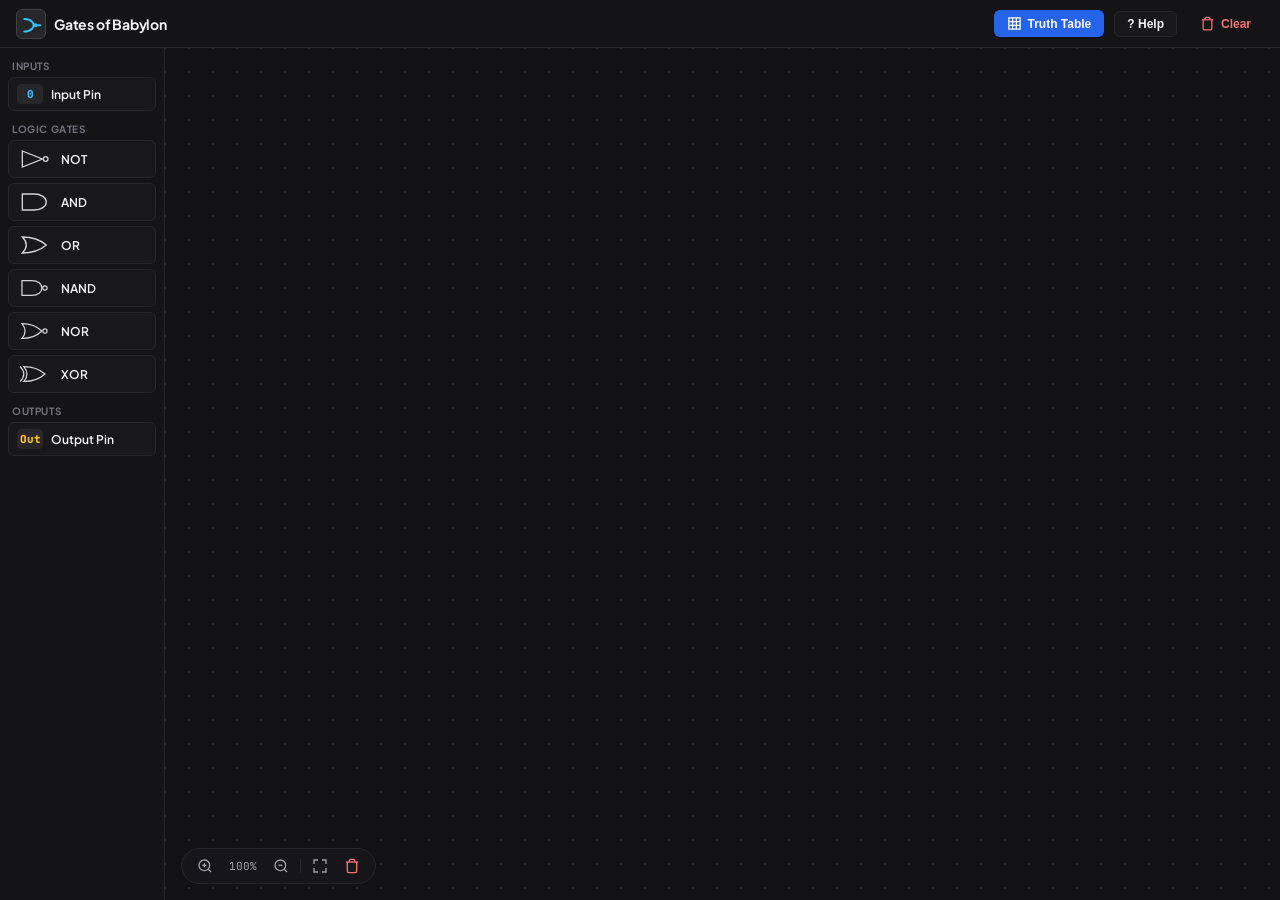
<file: index.html>
<!DOCTYPE html>
<html lang="en">
<head>
  <meta charset="UTF-8">
  <meta name="viewport" content="width=device-width, initial-scale=1.0">
  <title>Gates of Babylon</title>
  <link rel="preconnect" href="https://fonts.googleapis.com">
  <link rel="preconnect" href="https://fonts.gstatic.com" crossorigin>
  <link href="https://fonts.googleapis.com/css2?family=JetBrains+Mono:wght@400;500;600;700&family=Plus+Jakarta+Sans:wght@400;500;600;700;800&display=swap" rel="stylesheet">
  <link rel="stylesheet" href="./static/style.css">
</head>
<body>
  <div id="app">
    <!-- Header -->
    <header class="header">
      <div class="header-left">
        <div class="logo">
          <div class="logo-icon">
            <svg width="20" height="20" viewBox="0 0 24 24" fill="none">
              <path d="M4 6C4 6 10 6 13 9C16 12 16 15 13 18C10 21 4 21 4 21" stroke="#38bdf8" stroke-width="2.5" stroke-linecap="round"/>
              <circle cx="17.5" cy="13.5" r="2.5" fill="#38bdf8"/>
              <line x1="20" y1="13.5" x2="23" y2="13.5" stroke="#38bdf8" stroke-width="2.5" stroke-linecap="round"/>
            </svg>
          </div>
          <span class="logo-title">Gates of Babylon</span>
        </div>
      </div>

      <div class="header-right">
        <button id="btnTruthTable" class="btn btn-primary" title="Generate Truth Table">
          <svg width="15" height="15" viewBox="0 0 24 24" fill="none" stroke="currentColor" stroke-width="2"><path d="M3 3h18v18H3zM3 9h18M3 15h18M9 3v18M15 3v18"/></svg>
          Truth Table
        </button>
		<button id="btnHelp" class="btn btn-secondary" title="Logic Gate Help">
			? Help
		</button>
        <button id="btnClear" class="btn btn-ghost text-danger" title="Clear Canvas">
          <svg width="15" height="15" viewBox="0 0 24 24" fill="none" stroke="currentColor" stroke-width="2"><polyline points="3 6 5 6 21 6"/><path d="M19 6v14a2 2 0 0 1-2 2H7a2 2 0 0 1-2-2V6m3 0V4a2 2 0 0 1 2-2h4a2 2 0 0 1 2 2v2"/></svg>
          Clear
        </button>
      </div>
    </header>

    <!-- Workspace -->
    <div class="workspace">
      <!-- Component Palette -->
      <aside class="palette">
        <div class="palette-section">
          <div class="section-title">Inputs</div>
          <div class="palette-items">
            <div class="palette-card" draggable="true" data-type="input" title="Drag to add an Input Pin (Click to toggle 0 / 1)">
              <div class="card-icon pin-icon in-icon">0</div>
              <div class="card-name">Input Pin</div>
            </div>
          </div>
        </div>

        <div class="palette-section">
          <div class="section-title">Logic Gates</div>
          <div class="palette-items">
            <!-- NOT -->
            <div class="palette-card" draggable="true" data-type="gate" data-gate-type="1" title="NOT Gate">
              <div class="card-icon">
                <svg width="36" height="22" viewBox="0 0 54 32">
                  <polygon points="8,4 38,16 8,28" fill="#18181b" stroke="#d4d4d8" stroke-width="2"/>
                  <circle cx="43" cy="16" r="3.5" fill="#18181b" stroke="#d4d4d8" stroke-width="2"/>
                </svg>
              </div>
              <div class="card-name">NOT</div>
            </div>

            <!-- AND -->
            <div class="palette-card" draggable="true" data-type="gate" data-gate-type="2" title="AND Gate">
              <div class="card-icon">
                <svg width="36" height="22" viewBox="0 0 54 32">
                  <path d="M8,4 L26,4 C36,4 44,9.5 44,16 C44,22.5 36,28 26,28 L8,28 Z" fill="#18181b" stroke="#d4d4d8" stroke-width="2"/>
                </svg>
              </div>
              <div class="card-name">AND</div>
            </div>

            <!-- OR -->
            <div class="palette-card" draggable="true" data-type="gate" data-gate-type="3" title="OR Gate">
              <div class="card-icon">
                <svg width="36" height="22" viewBox="0 0 54 32">
                  <path d="M8,4 Q20,16 8,28 Q30,28 44,16 Q30,4 8,4 Z" fill="#18181b" stroke="#d4d4d8" stroke-width="2"/>
                </svg>
              </div>
              <div class="card-name">OR</div>
            </div>

            <!-- NAND -->
            <div class="palette-card" draggable="true" data-type="gate" data-gate-type="4" title="NAND Gate">
              <div class="card-icon">
                <svg width="38" height="22" viewBox="0 0 58 32">
                  <path d="M8,4 L24,4 C34,4 40,9.5 40,16 C40,22.5 34,28 24,28 L8,28 Z" fill="#18181b" stroke="#d4d4d8" stroke-width="2"/>
                  <circle cx="45" cy="16" r="3.5" fill="#18181b" stroke="#d4d4d8" stroke-width="2"/>
                </svg>
              </div>
              <div class="card-name">NAND</div>
            </div>

            <!-- NOR -->
            <div class="palette-card" draggable="true" data-type="gate" data-gate-type="5" title="NOR Gate">
              <div class="card-icon">
                <svg width="38" height="22" viewBox="0 0 58 32">
                  <path d="M8,4 Q18,16 8,28 Q28,28 40,16 Q28,4 8,4 Z" fill="#18181b" stroke="#d4d4d8" stroke-width="2"/>
                  <circle cx="45" cy="16" r="3.5" fill="#18181b" stroke="#d4d4d8" stroke-width="2"/>
                </svg>
              </div>
              <div class="card-name">NOR</div>
            </div>

            <!-- XOR -->
            <div class="palette-card" draggable="true" data-type="gate" data-gate-type="6" title="XOR Gate">
              <div class="card-icon">
                <svg width="38" height="22" viewBox="0 0 58 32">
                  <path d="M5,4 Q17,16 5,28" fill="none" stroke="#d4d4d8" stroke-width="2"/>
                  <path d="M11,4 Q21,16 11,28 Q32,28 45,16 Q32,4 11,4 Z" fill="#18181b" stroke="#d4d4d8" stroke-width="2"/>
                </svg>
              </div>
              <div class="card-name">XOR</div>
            </div>
          </div>
        </div>

        <div class="palette-section">
          <div class="section-title">Outputs</div>
          <div class="palette-items">
            <div class="palette-card" draggable="true" data-type="output" title="Drag to add an Output Pin">
              <div class="card-icon pin-icon out-icon">Out</div>
              <div class="card-name">Output Pin</div>
            </div>
          </div>
        </div>
      </aside>

      <!-- Center Canvas -->
      <main class="canvas-wrapper" id="canvasWrapper">
        <div class="canvas-grid" id="circuitCanvas">
          <svg id="wireLayer" class="wire-layer" width="3000" height="3000"></svg>
          <div id="nodesContainer" class="nodes-container"></div>
        </div>

        <!-- Floating Controls -->
        <div class="canvas-controls">
          <button id="btnZoomIn" class="btn-icon" title="Zoom In">
            <svg width="16" height="16" viewBox="0 0 24 24" fill="none" stroke="currentColor" stroke-width="2"><circle cx="11" cy="11" r="8"/><line x1="21" y1="21" x2="16.65" y2="16.65"/><line x1="11" y1="8" x2="11" y2="14"/><line x1="8" y1="11" x2="14" y2="11"/></svg>
          </button>
          <span id="zoomLevel">100%</span>
          <button id="btnZoomOut" class="btn-icon" title="Zoom Out">
            <svg width="16" height="16" viewBox="0 0 24 24" fill="none" stroke="currentColor" stroke-width="2"><circle cx="11" cy="11" r="8"/><line x1="21" y1="21" x2="16.65" y2="16.65"/><line x1="8" y1="11" x2="14" y2="11"/></svg>
          </button>
          <div class="controls-divider"></div>
          <button id="btnFitView" class="btn-icon" title="Reset View">
            <svg width="16" height="16" viewBox="0 0 24 24" fill="none" stroke="currentColor" stroke-width="2"><polyline points="15 3 21 3 21 9"/><polyline points="9 21 3 21 3 15"/><polyline points="21 15 21 21 15 21"/><polyline points="3 9 3 3 9 3"/></svg>
          </button>
          <button id="btnDeleteSelected" class="btn-icon text-danger" title="Delete Selected (Del/Backspace)">
            <svg width="16" height="16" viewBox="0 0 24 24" fill="none" stroke="currentColor" stroke-width="2"><polyline points="3 6 5 6 21 6"/><path d="M19 6v14a2 2 0 0 1-2 2H7a2 2 0 0 1-2-2V6m3 0V4a2 2 0 0 1 2-2h4a2 2 0 0 1 2 2v2"/></svg>
          </button>
        </div>
      </main>
    </div>

    <!-- Truth Table Modal -->
    <div class="modal-backdrop hidden" id="truthTableModal">
      <div class="modal-window">
        <div class="modal-header">
          <div class="modal-title">
            <svg width="18" height="18" viewBox="0 0 24 24" fill="none" stroke="#38bdf8" stroke-width="2"><path d="M3 3h18v18H3zM3 9h18M3 15h18M9 3v18M15 3v18"/></svg>
            <h3>Truth Table</h3>
          </div>
          <div class="modal-actions">
            <button id="btnCopyTable" class="btn btn-secondary btn-sm">Copy Table</button>
            <button id="btnCloseModal" class="btn-icon-sm">&times;</button>
          </div>
        </div>

        <div class="modal-body">
          <div id="truthTableSummary" class="table-summary"></div>
          <div class="table-container" id="truthTableContainer"></div>
        </div>
      </div>
    </div>
	<!-- Logic Gate Help Modal -->
<div class="modal-backdrop hidden" id="gateHelpModal">
  <div class="modal-window">
    <div class="modal-header">
      <div class="modal-title">
        <h3>Logic Gate Reference</h3>
      </div>

      <div class="modal-actions">
        <button id="btnCloseHelp" class="btn-icon-sm">&times;</button>
      </div>
    </div>

    <div class="modal-body">
      <p><strong>NOT:</strong> Flips the input. 0 becomes 1, and 1 becomes 0.</p>
      <p><strong>AND:</strong> Outputs 1 only when both inputs are 1.</p>
      <p><strong>OR:</strong> Outputs 1 when at least one input is 1.</p>
      <p><strong>NAND:</strong> Opposite of AND. Outputs 0 only when both inputs are 1.</p>
      <p><strong>NOR:</strong> Opposite of OR. Outputs 1 only when both inputs are 0.</p>
      <p><strong>XOR:</strong> Outputs 1 when the two inputs are different.</p>
    </div>
  </div>
</div>
  </div>

  <script src="./static/app.js"></script>
</body>
</html>
</file>
<file: static/style.css>
:root {
  --bg-main: #121214;
  --bg-card: #18181b;
  --bg-card-hover: #222226;
  --bg-palette: #141416;
  --bg-header: #141416;
  --border-color: #27272a;
  --border-hover: #3f3f46;
  --border-focus: #3b82f6;

  --text-main: #f4f4f5;
  --text-muted: #a1a1aa;
  --text-dim: #71717a;

  --signal-high: #22c55e;
  --signal-low-stroke: #52525b;

  --font-sans: 'Plus Jakarta Sans', -apple-system, BlinkMacSystemFont, 'Segoe UI', Roboto, sans-serif;
  --font-mono: 'JetBrains Mono', 'Fira Code', monospace;
}

* {
  box-sizing: border-box;
  margin: 0;
  padding: 0;
  user-select: none;
}

body {
  font-family: var(--font-sans);
  background-color: var(--bg-main);
  color: var(--text-main);
  height: 100vh;
  width: 100vw;
  overflow: hidden;
}

#app {
  display: flex;
  flex-direction: column;
  height: 100vh;
  width: 100vw;
}

/* =========================================
   HEADER
   ========================================= */
.header {
  height: 48px;
  background-color: var(--bg-header);
  border-bottom: 1px solid var(--border-color);
  display: flex;
  align-items: center;
  justify-content: space-between;
  padding: 0 16px;
  z-index: 20;
}

.header-left, .header-right {
  display: flex;
  align-items: center;
  gap: 10px;
}

.logo {
  display: flex;
  align-items: center;
  gap: 8px;
}

.logo-icon {
  background: #27272a;
  border: 1px solid #3f3f46;
  padding: 4px;
  border-radius: 6px;
  display: flex;
  align-items: center;
  justify-content: center;
}

.logo-title {
  font-size: 14px;
  font-weight: 700;
  letter-spacing: -0.2px;
  color: #f4f4f5;
}

.btn {
  display: inline-flex;
  align-items: center;
  gap: 6px;
  padding: 5px 12px;
  font-size: 12px;
  font-weight: 600;
  border-radius: 6px;
  border: 1px solid transparent;
  cursor: pointer;
  transition: all 0.15s ease;
}

.btn-primary {
  background: #2563eb;
  color: white;
}

.btn-primary:hover {
  background: #1d4ed8;
}

.btn-secondary {
  background: var(--bg-card);
  color: var(--text-main);
  border-color: var(--border-color);
}

.btn-secondary:hover {
  background: var(--bg-card-hover);
}

.btn-ghost {
  background: transparent;
  color: var(--text-muted);
}

.btn-ghost:hover {
  background: #27272a;
  color: var(--text-main);
}

.btn-sm {
  padding: 4px 10px;
  font-size: 11px;
}

.text-danger { color: #f87171 !important; }
.text-danger:hover { background: rgba(248, 113, 113, 0.1) !important; }

/* =========================================
   WORKSPACE & PALETTE
   ========================================= */
.workspace {
  display: flex;
  flex: 1;
  position: relative;
  overflow: hidden;
}

.palette {
  width: 165px;
  background-color: var(--bg-palette);
  border-right: 1px solid var(--border-color);
  display: flex;
  flex-direction: column;
  overflow-y: auto;
  z-index: 10;
  flex-shrink: 0;
  padding: 12px 8px;
  gap: 12px;
}

.palette-section {
  display: flex;
  flex-direction: column;
  gap: 5px;
}

.section-title {
  font-size: 10px;
  font-weight: 700;
  text-transform: uppercase;
  letter-spacing: 0.6px;
  color: var(--text-dim);
  padding: 0 4px;
}

.palette-items {
  display: flex;
  flex-direction: column;
  gap: 5px;
}

.palette-card {
  display: flex;
  align-items: center;
  gap: 8px;
  padding: 6px 8px;
  background-color: var(--bg-card);
  border: 1px solid var(--border-color);
  border-radius: 6px;
  cursor: grab;
  transition: all 0.15s ease;
}

.palette-card:hover {
  background-color: var(--bg-card-hover);
  border-color: var(--border-hover);
}

.palette-card:active {
  cursor: grabbing;
}

.card-icon {
  width: 36px;
  height: 24px;
  display: flex;
  align-items: center;
  justify-content: center;
}

.pin-icon {
  font-family: var(--font-mono);
  font-size: 11px;
  font-weight: 800;
  border-radius: 4px;
  border: 1px solid var(--border-color);
  height: 20px;
  width: 26px;
  display: flex;
  align-items: center;
  justify-content: center;
}

.in-icon {
  background: #27272a;
  color: #38bdf8;
}

.out-icon {
  background: #27272a;
  color: #fbbf24;
}

.card-name {
  font-size: 12px;
  font-weight: 600;
  color: var(--text-main);
}

/* =========================================
   CANVAS & SEAMLESS DOTS
   ========================================= */
.canvas-wrapper {
  flex: 1;
  position: relative;
  overflow: hidden;
  background-color: var(--bg-main);
  background-image: radial-gradient(circle, rgba(255, 255, 255, 0.1) 1.2px, transparent 1.2px);
  background-size: 24px 24px;
  background-position: 0px 0px;
  cursor: default;
}

.canvas-grid {
  position: absolute;
  top: 0;
  left: 0;
  width: 0;
  height: 0;
  overflow: visible;
  transform-origin: 0 0;
}

.wire-layer {
  position: absolute;
  top: 0;
  left: 0;
  width: 1px;
  height: 1px;
  overflow: visible;
  pointer-events: auto;
  z-index: 1;
}

.nodes-container {
  position: absolute;
  top: 0;
  left: 0;
  width: 1px;
  height: 1px;
  overflow: visible;
  z-index: 2;
  pointer-events: none;
}

/* =========================================
   CIRCUIT NODES
   ========================================= */
.circuit-node {
  position: absolute;
  pointer-events: auto;
  cursor: move;
  border-radius: 8px;
  background-color: var(--bg-card);
  border: 1px solid var(--border-color);
  box-shadow: 0 2px 8px rgba(0, 0, 0, 0.4);
  display: flex;
  flex-direction: column;
}

.circuit-node:hover {
  border-color: #52525b;
}

.circuit-node.selected {
  border-color: var(--border-focus);
}

.node-delete-btn {
  position: absolute;
  top: -7px;
  right: -7px;
  width: 16px;
  height: 16px;
  background: #27272a;
  border: 1px solid #3f3f46;
  color: var(--text-dim);
  border-radius: 50%;
  cursor: pointer;
  font-size: 11px;
  line-height: 14px;
  text-align: center;
  display: none;
  z-index: 15;
}

.circuit-node:hover .node-delete-btn {
  display: block;
}

.node-delete-btn:hover {
  background: #ef4444;
  border-color: #ef4444;
  color: white;
}

/* =========================================
   INPUT PIN (CLEAN BLACK/GREY)
   ========================================= */
.node-input {
  width: 58px;
  height: 50px;
  border-radius: 8px;
  padding: 0;
  display: flex;
  align-items: center;
  justify-content: center;
  position: absolute;
}

.pin-inner {
  width: 100%;
  height: 100%;
  display: flex;
  flex-direction: column;
  align-items: center;
  justify-content: center;
  border-radius: 7px;
  cursor: pointer;
  transition: background-color 0.12s ease, border-color 0.12s ease;
  position: relative;
}

.pin-label {
  font-size: 9px;
  font-family: var(--font-mono);
  font-weight: 700;
  color: var(--text-dim);
  position: absolute;
  top: 3px;
}

.pin-val {
  font-family: var(--font-mono);
  font-size: 22px;
  font-weight: 800;
  line-height: 1;
  margin-top: 8px;
  transition: color 0.12s ease;
}

/* Input Pin: 0 (LOW) */
.node-input .pin-inner {
  background: #1f1f23;
  border: 1px solid #333338;
}

.node-input .pin-val {
  color: #71717a;
}

/* Input Pin: 1 (HIGH) - Crisp clean green, no fuzzy glow */
.node-input.active .pin-inner {
  background: #14532d;
  border: 1px solid #22c55e;
}

.node-input.active .pin-val {
  color: #86efac;
}

.node-input.active .pin-label {
  color: #86efac;
}

/* =========================================
   OUTPUT PIN (CLEAN BLACK/GREY)
   ========================================= */
.node-output {
  width: 58px;
  height: 50px;
  border-radius: 8px;
  padding: 0;
  display: flex;
  align-items: center;
  justify-content: center;
  position: absolute;
}

.node-output .pin-inner {
  cursor: default;
}

/* Output Pin: 0 (LOW) */
.node-output .pin-inner {
  background: #1f1f23;
  border: 1px solid #333338;
}

.node-output .pin-val {
  color: #71717a;
}

/* Output Pin: 1 (HIGH) - Crisp clean amber, no fuzzy glow */
.node-output.active .pin-inner {
  background: #78350f;
  border: 1px solid #f59e0b;
}

.node-output.active .pin-val {
  color: #fde68a;
}

.node-output.active .pin-label {
  color: #fde68a;
}

/* =========================================
   LOGIC GATES (CLEAN BLACK/GREY)
   ========================================= */
.node-gate {
  width: 132px;
  padding: 7px 9px;
  background-color: var(--bg-card);
  border: 1px solid var(--border-color);
}

.gate-header {
  display: flex;
  justify-content: space-between;
  align-items: center;
  font-size: 10px;
  font-weight: 700;
  color: var(--text-dim);
  margin-bottom: 4px;
}

.gate-badge {
  font-size: 10px;
  font-weight: 700;
  color: #60a5fa;
  font-family: var(--font-mono);
}

.gate-main-view {
  display: flex;
  align-items: center;
  justify-content: space-between;
}

.gate-svg-wrap {
  display: flex;
  align-items: center;
  justify-content: center;
}

.gate-output-led {
  display: flex;
  flex-direction: column;
  align-items: center;
  gap: 3px;
  margin-right: 2px;
}

.led-indicator {
  width: 9px;
  height: 9px;
  border-radius: 50%;
  background: #3f3f46;
  transition: all 0.12s ease;
}

.led-indicator.active {
  background: var(--signal-high);
}

.led-val {
  font-family: var(--font-mono);
  font-size: 10px;
  font-weight: 700;
  color: var(--text-dim);
}

.led-val.active {
  color: var(--signal-high);
}

/* =========================================
   PORTS
   ========================================= */
.port {
  position: absolute;
  width: 14px;
  height: 14px;
  background: #27272a;
  border: 2px solid #52525b;
  border-radius: 50%;
  cursor: crosshair;
  z-index: 10;
  box-sizing: border-box;
  transition: border-color 0.12s ease, background-color 0.12s ease, box-shadow 0.12s ease;
}

/* Invisible hit area expansion so ports are effortless to click and wire without needing to scale the DOM element */
.port::before {
  content: '';
  position: absolute;
  top: -8px;
  left: -8px;
  right: -8px;
  bottom: -8px;
  border-radius: 50%;
  cursor: crosshair;
}

.port:hover {
  background: #3b82f6;
  border-color: #ffffff;
  box-shadow: 0 0 0 3px rgba(59, 130, 246, 0.45);
}

.port.port-connected {
  background: #3b82f6;
  border-color: #93c5fd;
}

.port.port-active {
  background: var(--signal-high);
  border-color: #bbf7d0;
}

.port-out {
  right: -7px;
  top: calc(50% - 7px);
}

.port-in-single {
  left: -7px;
  top: calc(50% - 7px);
}

.port-in-top {
  left: -7px;
  top: calc(32% - 7px);
}

.port-in-bottom {
  left: -7px;
  top: calc(68% - 7px);
}

/* =========================================
   WIRES - CRISP CLEAN STROKES, NO BLUR
   ========================================= */
.wire {
  fill: none;
  stroke-width: 3.5px;
  cursor: pointer;
  transition: stroke 0.12s;
}

.wire-bg {
  fill: none;
  stroke: transparent;
  stroke-width: 16px;
  cursor: pointer;
}

.wire.low {
  stroke: var(--signal-low-stroke);
}

.wire.high {
  stroke: var(--signal-high);
}

.wire:hover, .wire.selected {
  stroke-width: 4.5px;
  stroke: #60a5fa !important;
}

.wire-temp {
  fill: none;
  stroke: #60a5fa;
  stroke-width: 3px;
  stroke-dasharray: 6 4;
  pointer-events: none;
}

/* =========================================
   CANVAS CONTROLS
   ========================================= */
.canvas-controls {
  position: absolute;
  bottom: 16px;
  left: 16px;
  display: flex;
  align-items: center;
  gap: 6px;
  background: rgba(24, 24, 27, 0.9);
  backdrop-filter: blur(6px);
  border: 1px solid var(--border-color);
  padding: 4px 10px;
  border-radius: 20px;
  z-index: 10;
}

.btn-icon {
  background: transparent;
  border: none;
  color: var(--text-muted);
  width: 26px;
  height: 26px;
  border-radius: 50%;
  display: flex;
  align-items: center;
  justify-content: center;
  cursor: pointer;
}

.btn-icon:hover {
  background: #27272a;
  color: var(--text-main);
}

#zoomLevel {
  font-size: 11px;
  font-family: var(--font-mono);
  color: var(--text-muted);
  min-width: 38px;
  text-align: center;
}

.controls-divider {
  width: 1px;
  height: 14px;
  background: var(--border-color);
}

/* =========================================
   TRUTH TABLE MODAL
   ========================================= */
.modal-backdrop {
  position: fixed;
  top: 0;
  left: 0;
  width: 100vw;
  height: 100vh;
  background: rgba(0, 0, 0, 0.65);
  backdrop-filter: blur(4px);
  display: flex;
  align-items: center;
  justify-content: center;
  z-index: 100;
}

.modal-backdrop.hidden {
  display: none;
}

.modal-window {
  width: 520px;
  max-width: 90vw;
  max-height: 80vh;
  background: #18181b;
  border: 1px solid #27272a;
  border-radius: 8px;
  display: flex;
  flex-direction: column;
  overflow: hidden;
}

.modal-header {
  padding: 12px 16px;
  border-bottom: 1px solid #27272a;
  display: flex;
  align-items: center;
  justify-content: space-between;
  background: #141416;
}

.modal-title {
  display: flex;
  align-items: center;
  gap: 8px;
}

.modal-title h3 {
  font-size: 14px;
  font-weight: 700;
}

.btn-icon-sm {
  background: transparent;
  border: none;
  color: var(--text-dim);
  font-size: 18px;
  cursor: pointer;
  line-height: 1;
}

.btn-icon-sm:hover {
  color: var(--text-main);
}

.modal-body {
  padding: 16px;
  overflow-y: auto;
  display: flex;
  flex-direction: column;
  gap: 12px;
}

.table-summary {
  font-size: 12px;
  color: var(--text-muted);
}

.table-container {
  overflow-x: auto;
  border: 1px solid #27272a;
  border-radius: 6px;
}

.truth-table {
  width: 100%;
  border-collapse: collapse;
  font-family: var(--font-mono);
  font-size: 12px;
  text-align: center;
}

.truth-table th {
  background: #202024;
  color: #e4e4e7;
  padding: 8px 12px;
  font-weight: 700;
  border-bottom: 1px solid #27272a;
}

.truth-table th.out-col {
  color: #fbbf24;
  border-left: 1px solid #27272a;
}

.truth-table td {
  padding: 6px 12px;
  border-bottom: 1px solid #202024;
}

.truth-table td.out-col {
  border-left: 1px solid #27272a;
  font-weight: 700;
}

.truth-table td.val-1 {
  color: #4ade80;
}

.truth-table td.val-0 {
  color: #71717a;
}

.truth-table tr:hover {
  background: rgba(255, 255, 255, 0.03);
}

.truth-table tr.active-row {
  background: #27272a !important;
}

.truth-table tr.active-row td {
  color: #60a5fa;
  font-weight: 700;
}
</file>
